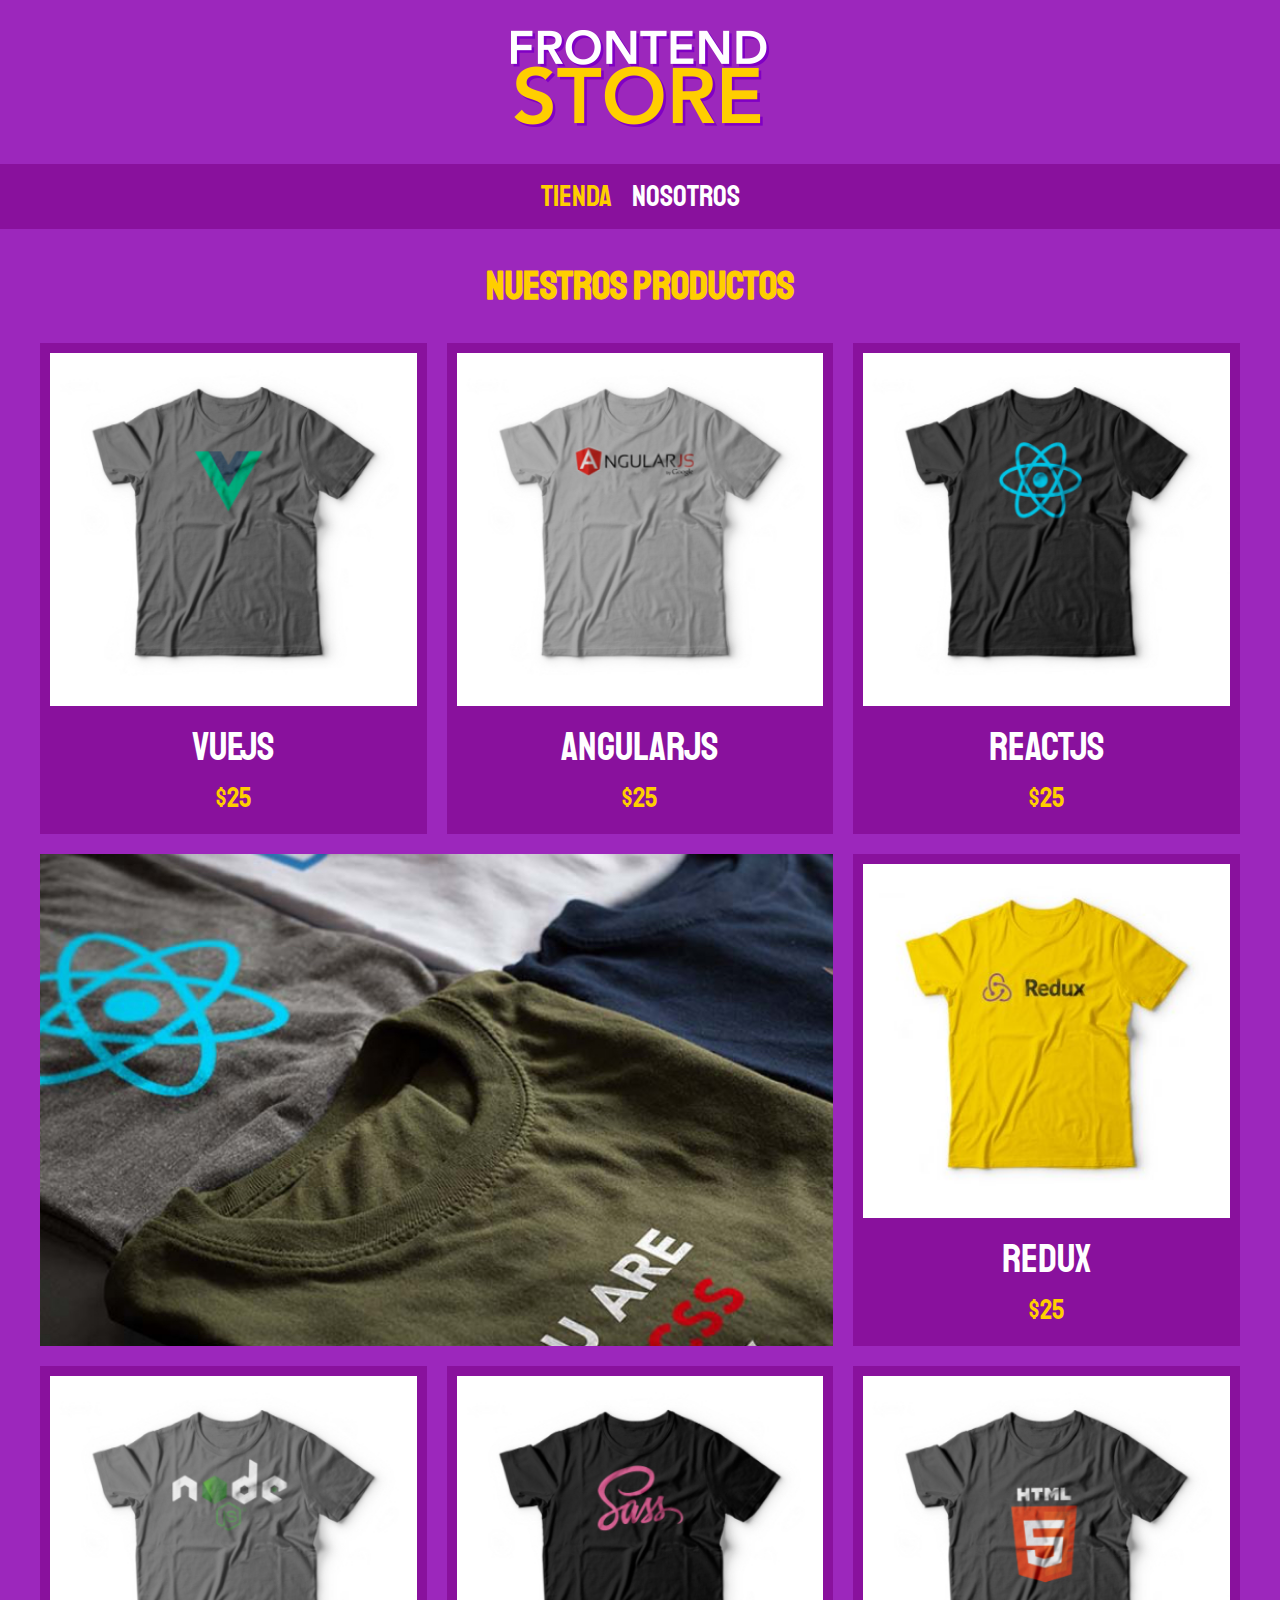
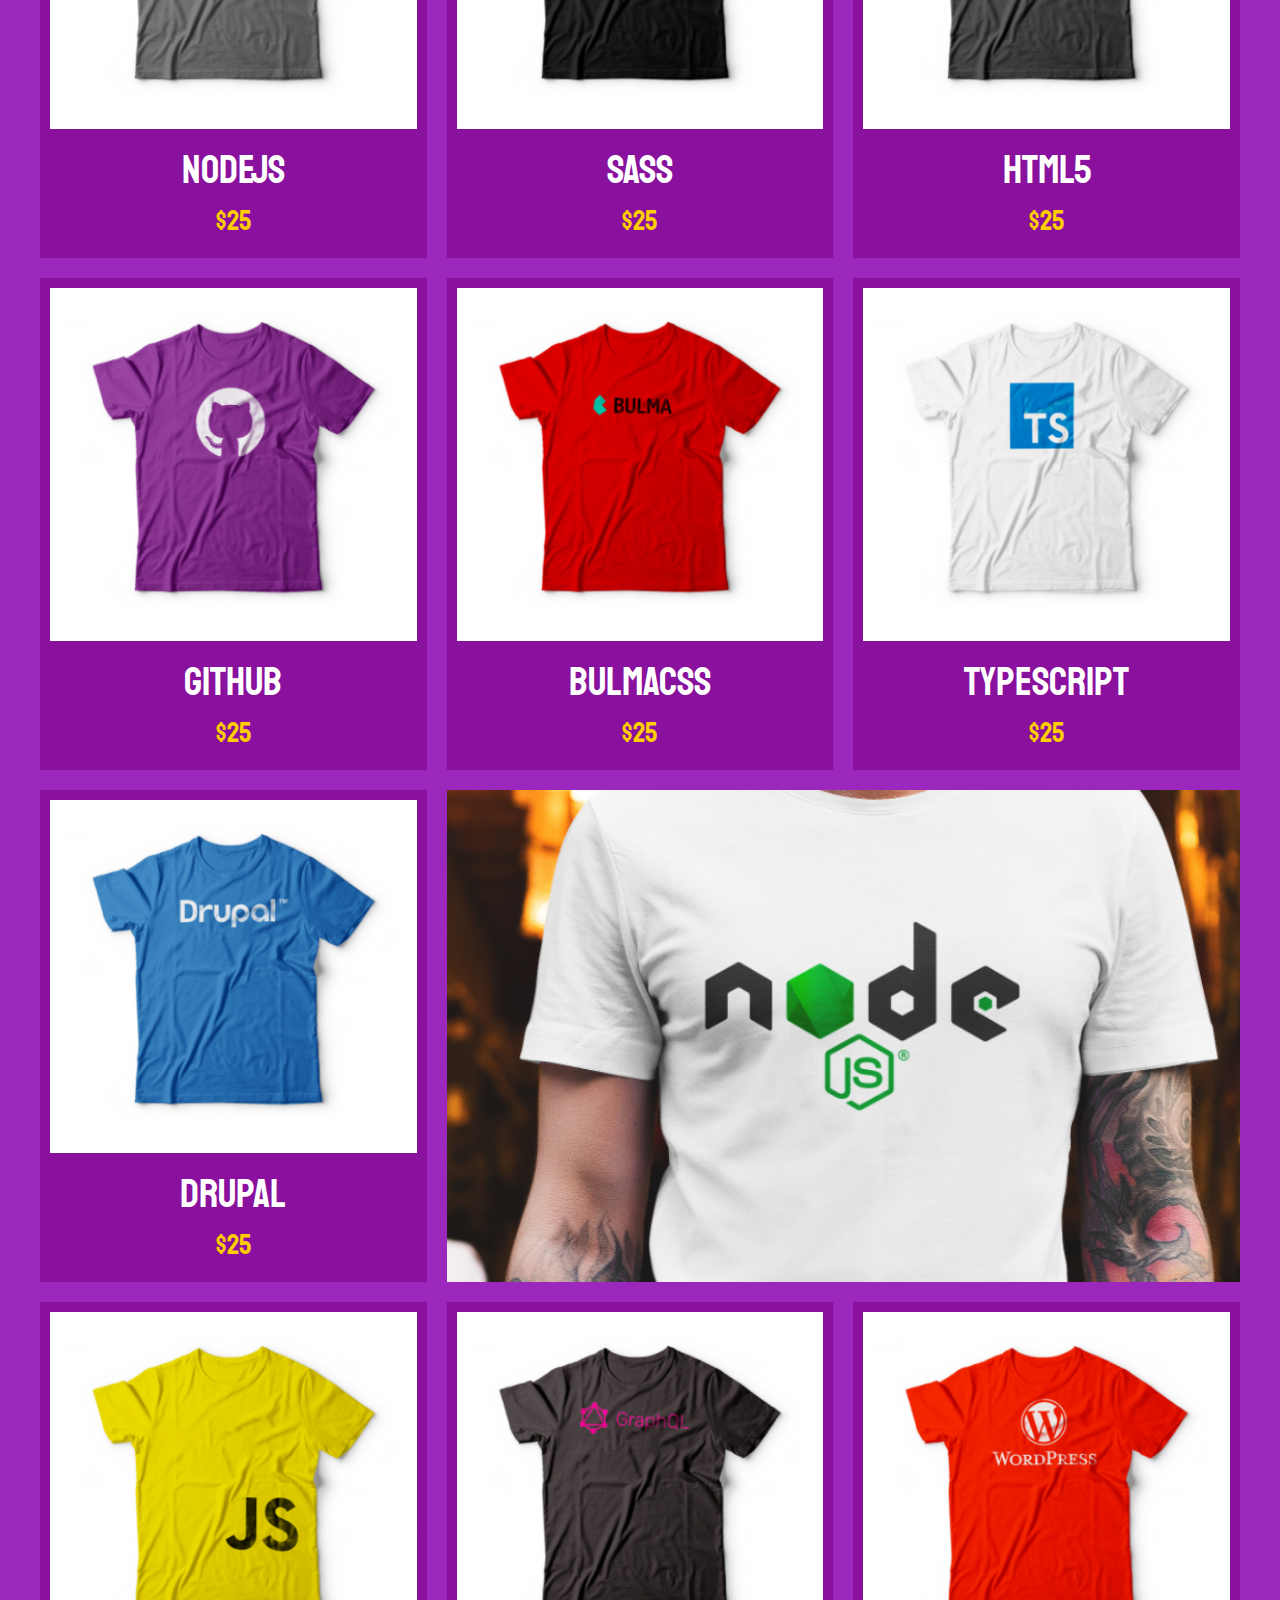
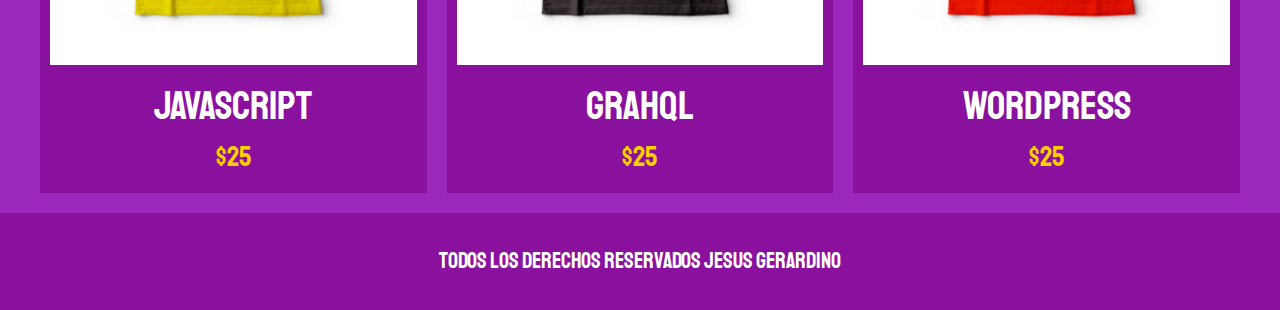
<file: index.html>
<!DOCTYPE html>
<html lang="en">
<head>
    <meta charset="UTF-8">
    <meta name="viewport" content="width=device-width, initial-scale=1.0">
    <title>Proyecto curso front end store.</title>
    <link rel="stylesheet" href="css/normalize.css">
    <link href="https://fonts.googleapis.com/css2?family=Staatliches&display=swap" rel="stylesheet">
    <link rel="stylesheet" href="css/style.css">
    

</head>
<body>
    <header class="header"> <!--bloque -->
        <a href="index.html"> 
            <img class="header__logo" src="img/logo.png" alt="logotipo"><!--elemento -->
        </a>
    </header>

    <nav class="navegacion">
        <a class="navegacion__enlace navegacion__enlace--activo" href="index.html">Tienda</a><!--modificador -->
        <a class="navegacion__enlace" href="nostros.html">Nosotros</a>
    </nav>

    <main class="contenedor"> 
        <h1>Nuestros productos</h1>
        
        <div class="grid">
            <div class="producto">
                <a href="producto.html">
                    <img class="producto__imagen" src="img/1.jpg" alt="imagen camisa">
                    <div class="producto__informacion">
                        <p class="producto__nombre">VueJS</p>
                        <p class="producto__precio">$25</p>   
                    </div>
                </a>
            </div> <!--.producto-->
            <div class="producto">
                <a href="producto.html">
                    <img class="producto__imagen" src="img/2.jpg" alt="imagen camisa">
                    <div class="producto__informacion">
                        <p class="producto__nombre">AngularJS</p>
                        <p class="producto__precio">$25</p>   
                    </div>
                </a>
            </div> <!--.producto-->
            <div class="producto">
                <a href="producto.html">
                    <img class="producto__imagen" src="img/3.jpg" alt="imagen camisa">
                    <div class="producto__informacion">
                        <p class="producto__nombre">ReactJS</p>
                        <p class="producto__precio">$25</p>   
                    </div>
                </a>
            </div> <!--.producto-->
            <div class="producto">
                <a href="producto.html">
                    <img class="producto__imagen" src="img/4.jpg" alt="imagen camisa">
                    <div class="producto__informacion">
                        <p class="producto__nombre">Redux</p>
                        <p class="producto__precio">$25</p>   
                    </div>
                </a>
            </div> <!--.producto-->
            <div class="producto">
                <a href="producto.html">
                    <img class="producto__imagen" src="img/5.jpg" alt="imagen camisa">
                    <div class="producto__informacion">
                        <p class="producto__nombre">NodeJS</p>
                        <p class="producto__precio">$25</p>   
                    </div>
                </a>
            </div> <!--.producto-->
            <div class="producto">
                <a href="producto.html">
                    <img class="producto__imagen" src="img/6.jpg" alt="imagen camisa">
                    <div class="producto__informacion">
                        <p class="producto__nombre">SASS</p>
                        <p class="producto__precio">$25</p>   
                    </div>
                </a>
            </div> <!--.producto-->
            <div class="producto">
                <a href="producto.html">
                    <img class="producto__imagen" src="img/7.jpg" alt="imagen camisa">
                    <div class="producto__informacion">
                        <p class="producto__nombre">HTML5</p>
                        <p class="producto__precio">$25</p>   
                    </div>
                </a>
            </div> <!--.producto-->
            <div class="producto">
                <a href="producto.html">
                    <img class="producto__imagen" src="img/8.jpg" alt="imagen camisa">
                    <div class="producto__informacion">
                        <p class="producto__nombre">Github</p>
                        <p class="producto__precio">$25</p>   
                    </div>
                </a>
            </div> <!--.producto-->
            <div class="producto">
                <a href="producto.html">
                    <img class="producto__imagen" src="img/9.jpg" alt="imagen camisa">
                    <div class="producto__informacion">
                        <p class="producto__nombre">BulmaCSS</p>
                        <p class="producto__precio">$25</p>   
                    </div>
                </a>
            </div> <!--.producto-->
            <div class="producto">
                <a href="producto.html">
                    <img class="producto__imagen" src="img/10.jpg" alt="imagen camisa">
                    <div class="producto__informacion">
                        <p class="producto__nombre">TypeScript</p>
                        <p class="producto__precio">$25</p>   
                    </div>
                </a>
            </div> <!--.producto-->
            <div class="producto">
                <a href="producto.html">
                    <img class="producto__imagen" src="img/11.jpg" alt="imagen camisa">
                    <div class="producto__informacion">
                        <p class="producto__nombre">Drupal</p>
                        <p class="producto__precio">$25</p>   
                    </div>
                </a>
            </div> <!--.producto-->
            <div class="producto">
                <a href="producto.html">
                    <img class="producto__imagen" src="img/12.jpg" alt="imagen camisa">
                    <div class="producto__informacion">
                        <p class="producto__nombre">JavaSCript</p>
                        <p class="producto__precio">$25</p>   
                    </div>
                </a>
            </div> <!--.producto-->
            <div class="producto">
                <a href="producto.html">
                    <img class="producto__imagen" src="img/13.jpg" alt="imagen camisa">
                    <div class="producto__informacion">
                        <p class="producto__nombre">grahQL</p>
                        <p class="producto__precio">$25</p>   
                    </div>
                </a>
            </div> <!--.producto-->
            <div class="producto">
                <a href="producto.html">
                    <img class="producto__imagen" src="img/14.jpg" alt="imagen camisa">
                    <div class="producto__informacion">
                        <p class="producto__nombre">WordPress</p>
                        <p class="producto__precio">$25</p>   
                    </div>
                </a>
            </div> <!--.producto-->

            <!--no tienen un patron, o sea, en el modelo BEM, no tiene que ser tan cuadrado, o sea puedes agregar bloque y modificiado
            en vez de tener que seguir siempre el patron e bloque elemento modificador.
            bloque= grafico
            elemento= __grafico
            modificador= --grafico -->    
            <div class="grafico grafico--camisas"></div> 
            <div class="grafico grafico--node"></div>
            


             
        </div>
    </main>
   
    <footer class="footer">
         <p class="footer__texto">Todos los derechos reservados jesus gerardino</p>
    
     </footer>
</body>
</html>
</file>
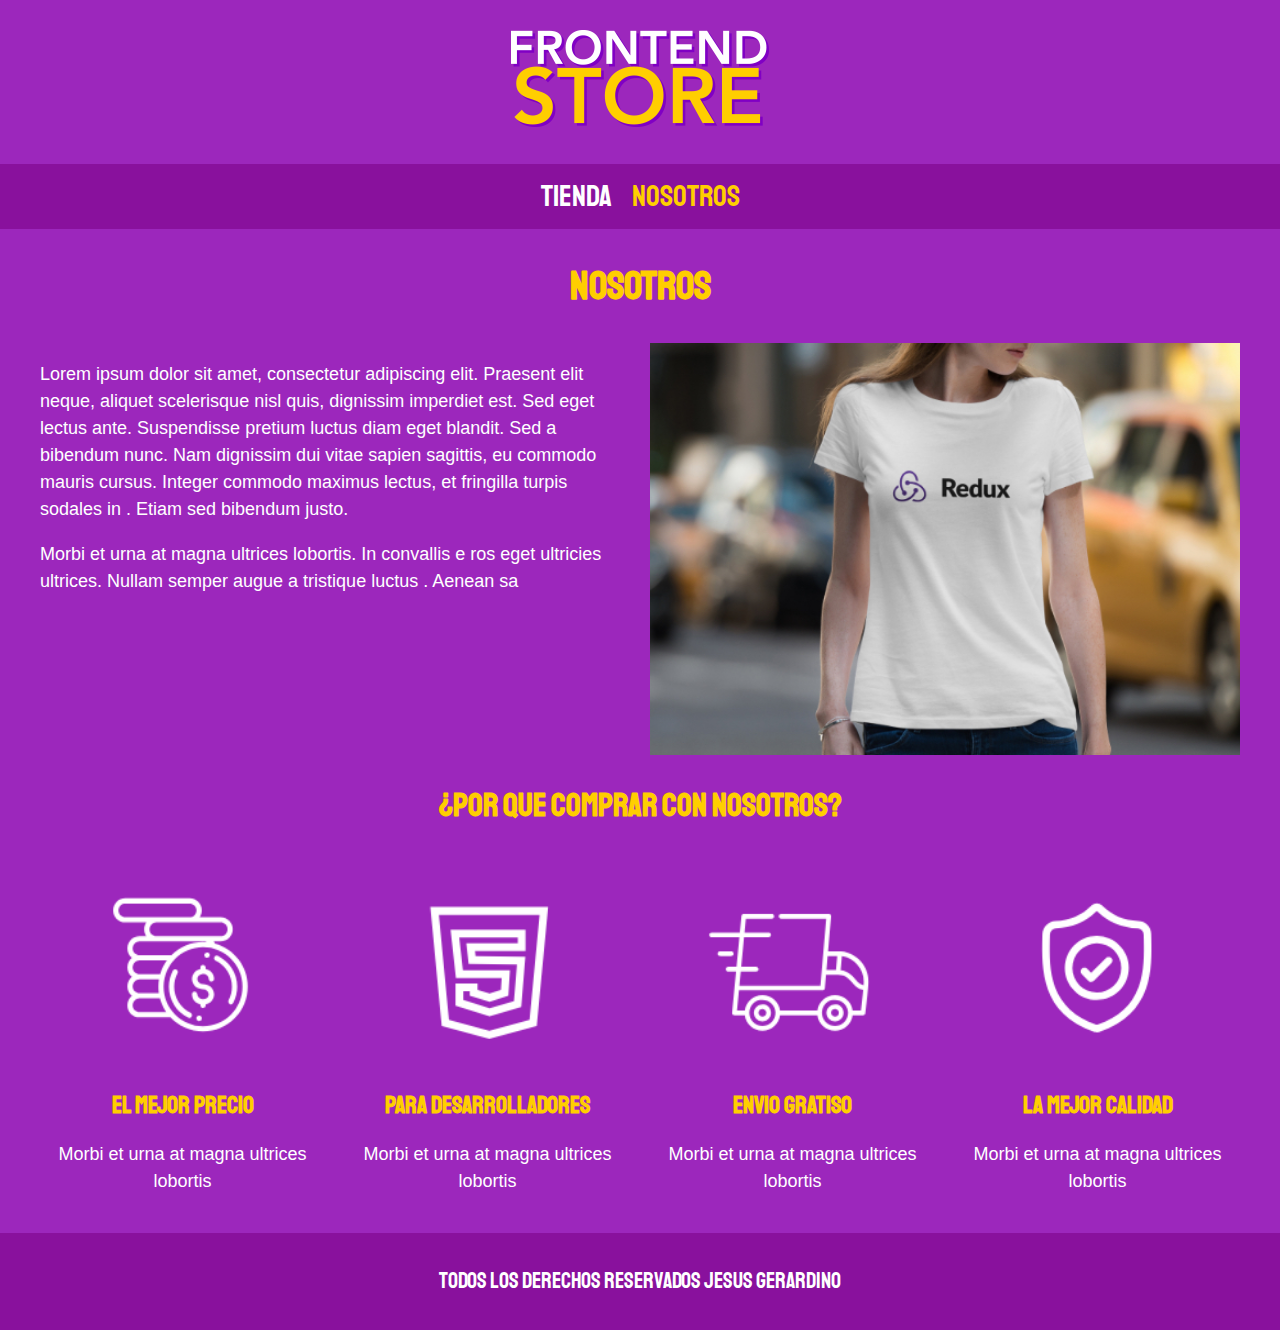
<file: nostros.html>
<!DOCTYPE html>
<html lang="en">
<head>
    <meta charset="UTF-8">
    <meta name="viewport" content="width=device-width, initial-scale=1.0">
    <title>Proyecto curso front end store.</title>
    <link rel="stylesheet" href="css/normalize.css">
    <link href="https://fonts.googleapis.com/css2?family=Staatliches&display=swap" rel="stylesheet">
    <link rel="stylesheet" href="css/style.css">
    

</head>
<body>
    <header class="header"> <!--bloque -->
        <a href="index.html"> 
            <img class="header__logo" src="img/logo.png" alt="logotipo"><!--elemento -->
        </a>
    </header>

    <nav class="navegacion">
        <a class="navegacion__enlace" href="index.html">Tienda</a><!--modificador -->
        <a class="navegacion__enlace  navegacion__enlace--activo" href="nostros.html">Nosotros</a>
    </nav>

    <main class="contenedor"> 
        <h1>Nosotros</h1>

        <div class="nosotros">
            <div class="nosotros__contenido">
                <p> Lorem ipsum dolor sit amet, consectetur adipiscing elit. Praesent elit neque, aliquet scelerisque nisl quis,
                dignissim imperdiet est. Sed eget lectus ante. Suspendisse pretium luctus diam eget blandit. Sed a bibendum nunc.
                Nam dignissim dui vitae sapien sagittis, eu commodo mauris cursus. Integer commodo maximus lectus, et fringilla turpis sodales in
                . Etiam sed bibendum justo.</p>

                <p>Morbi et urna at magna ultrices lobortis. In convallis e
                ros eget ultricies ultrices. Nullam semper augue a tristique luctus
                . Aenean sa </p>
            </div>


            <img class="nosotros__imagen" src="img/nosotros.jpg" alt="imagen nosotros">
        </div>
    </main>
   
    <section class="contenedor comprar">
         <h2 class="comprar__titulo">¿Por que comprar con nosotros?</h2>

         <div class="bloques">
            <div class="bloque">
                <img class="bloque__imagen" src="img/icono_1.png" alt="icono 1">
                <h3 class="bloque__titulo">El mejor precio</h3>
                <p>Morbi et urna at magna ultrices lobortis</p>
            </div><!--este es un bloque-->
            
            <div class="bloque">
                <img class="bloque__imagen" src="img/icono_2.png" alt="icono 1">
                <h3 class="bloque__titulo">Para desarrolladores</h3>
                <p>Morbi et urna at magna ultrices lobortis</p>
            </div><!--este es un bloque-->

            <div class="bloque">
                <img class="bloque__imagen" src="img/icono_3.png" alt="icono 1">
                <h3 class="bloque__titulo">envio gratiso</h3>
                <p>Morbi et urna at magna ultrices lobortis</p>
            </div><!--este es un bloque-->

            <div class="bloque">
                <img class="bloque__imagen" src="img/icono_4.png" alt="icono 1">
                <h3 class="bloque__titulo">La mejor calidad</h3>
                <p>Morbi et urna at magna ultrices lobortis</p>
            </div><!--este es un bloque-->
         </div><!--este es un bloques-->
            

    </section>

    <footer class="footer">
         <p class="footer__texto">Todos los derechos reservados jesus gerardino</p>
    
     </footer>
</body>
</html>
</file>
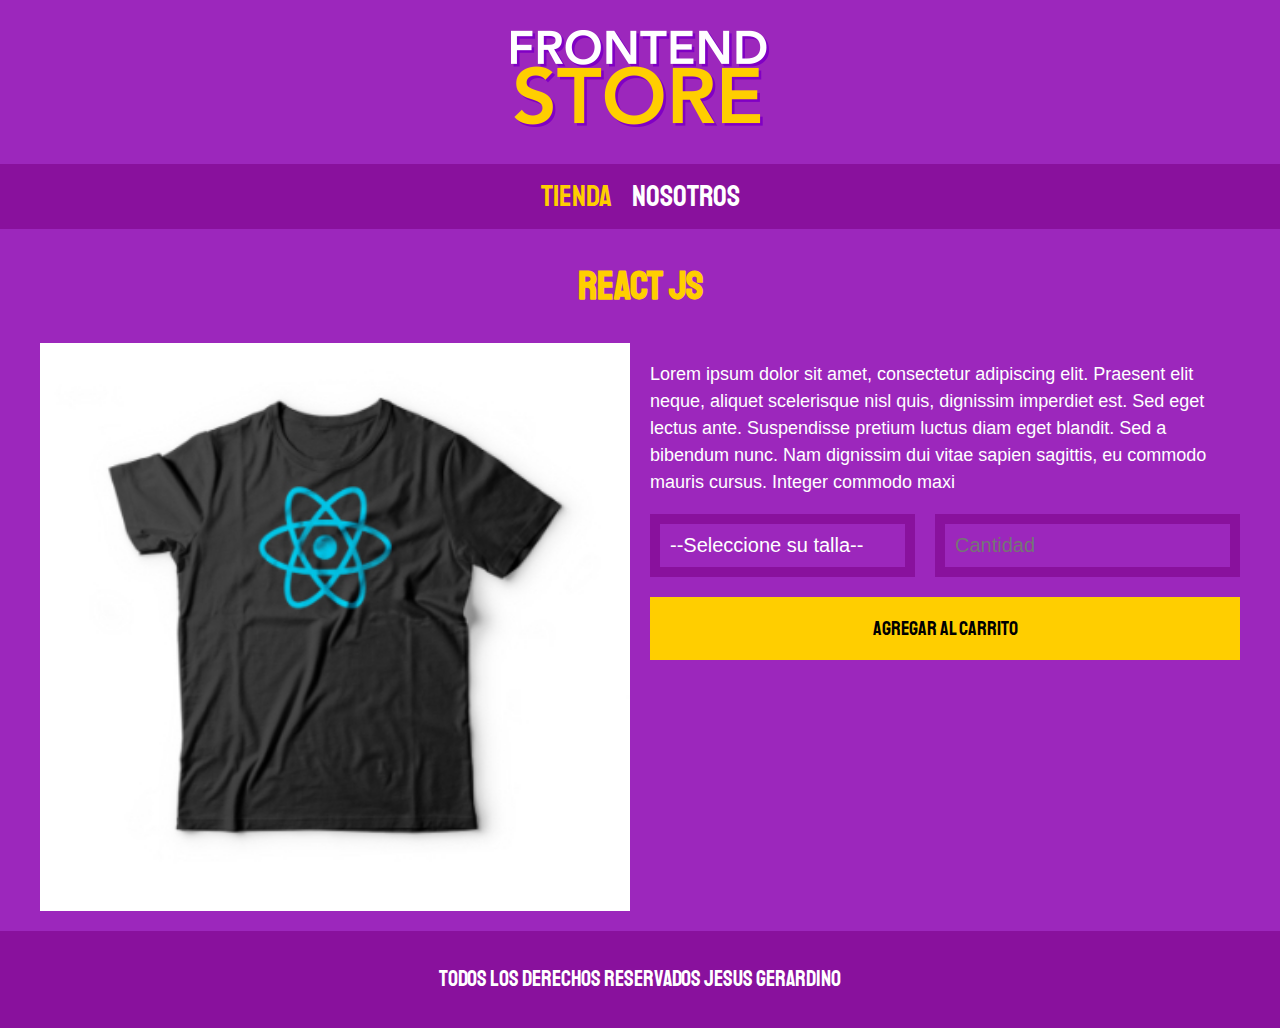
<file: producto.html>
<!DOCTYPE html>
<html lang="en">
<head>
    <meta charset="UTF-8">
    <meta name="viewport" content="width=device-width, initial-scale=1.0">
    <title>Proyecto curso front end store.</title>
    <link rel="stylesheet" href="css/normalize.css">
    <link href="https://fonts.googleapis.com/css2?family=Staatliches&display=swap" rel="stylesheet">
    <link rel="stylesheet" href="css/style.css">
    

</head>
<body>
    <header class="header"> <!--bloque -->
        <a href="index.html"> 
            <img class="header__logo" src="img/logo.png" alt="logotipo"><!--elemento -->
        </a>
    </header>

    <nav class="navegacion">
        <a class="navegacion__enlace navegacion__enlace--activo" href="index.html">Tienda</a><!--modificador -->
        <a class="navegacion__enlace" href="nostros.html">Nosotros</a>
    </nav>

    <main class="contenedor"> 
        <h1>React JS</h1>
        <div class="camisa">
            <img class="camisa__imagen" src="img/3.jpg" alt="imagen del producto">

            <div class="camisa__contenido">
                <p>Lorem ipsum dolor sit amet, consectetur adipiscing elit. Praesent elit neque, 
                aliquet scelerisque nisl quis, dignissim imperdiet est. Sed eget lectus ante. 
                Suspendisse pretium luctus diam eget blandit. Sed a bibendum nunc.
                Nam dignissim dui vitae sapien sagittis, eu commodo mauris cursus. Integer commodo maxi</p>

                <form class="formulario">
                    <select class="formulario__campo">
                        <option disabled selected>--Seleccione su talla--</option>
                        <option>Chica</option>
                        <option>Mediana</option>
                        <option>Grande</option>
                    </select>
                    <input  class="formulario__campo" type="number" placeholder="Cantidad" min="1">
                    <input class="formulario__submit" type="submit" value="Agregar al carrito">
                </form> 
            </div>
        </div>
    </main>
   
    <footer class="footer">
         <p class="footer__texto">Todos los derechos reservados jesus gerardino</p>
    
     </footer>
</body>
</html>
</file>
<file: css/style.css>
:root{  /*se usa para reutilizar valores*/
    --primario: #9C27BC;
    --primarioOscuro: #89119d;
    --secundario: #FFCE00;
    --secundarioOscuro: rgb(233,287,2);
    --blanco: #fff;
    --negro: #000;


    --fuentePrincipal: "Staatliches", sans-serif;

}


html {
    box-sizing: border-box;
    font-size: 62.5%;
  }

  *, *:before, *:after {
    box-sizing: inherit;
  }

/* globales */

body {
    background-color: var(--primario);
    font-size: 1.6rem;
    line-height: 1.5;

}

p {
    font-size: 1.8rem;
    color: var(--blanco);
    font-family: Arial, Helvetica, sans-serif
}

a {
    text-decoration: none;
}

img { 
    max-width: 100%;
    width: 100%;/* modifica el ancho, y toma todo el espacio, para que sean mas responsives.*/
}

.contenedor{
    max-width: 120rem;
    margin: 0 auto; 
}

h1, h2, h3{
    text-align: center;
    color: var(--secundario);
    font-family: var(--fuentePrincipal);
}

h1{
    font-size: 4rem;
}

h2{
    font-size: 3.2rem;
}

h3{
    font-size: 2.4rem;
}

/*header*/

/*use BEM AQUI*/

.header{ /*BLOQUE*/
    display: flex;
    justify-content: center;

}

/*use BEM AQUI*/

.header__logo{ /* bloque*/
    margin: 3rem 0;

}

/*footer*/
.footer{
    background-color: var(--primarioOscuro);
    padding: 1rem 0;
    margin-top: 2rem;
}

.footer__texto{
    text-align: center;
    font-family: var(--fuentePrincipal);
    font-size: 2.2rem;
}

/*navegacion*/

.navegacion { 
    background-color: var(--primarioOscuro);
    padding: 1rem 0;
    display: flex;
    justify-content: center;
    gap: 2rem; /*es un nuevo comando que se usa en el flex para separar los elementos ya lo aceptan todos los navegadoes al 95% */
}

/*use BEM AQUI*/
.navegacion__enlace{ /* ELEMENTO*/
    font-family: var(--fuentePrincipal);
    color: var(--blanco);
    font-size: 3rem;    
}

/*use BEM AQUI*/

.navegacion__enlace--activo, /*modificador*/ 
.navegacion__enlace:hover { /* ELEMENTO*/
    color: var(--secundario);
}


/*grid codigo general para hacerte una pagina principal de ventas*/

.grid {
    display: grid;
    grid-template-columns: repeat(2, 1fr);  
    gap: 2rem; /*sirve para dar separacion abajo y arriba, es la version abreviada de row gap y colum gap*/

}   

@media (min-width: 768px) {

         .grid{
            grid-template-columns: repeat(3, 1fr);
         }
}


/*productos*/

.producto{
    background-color: var(--primarioOscuro);
    padding: 1rem;
}

.producto__nombre{
    font-size: 4rem; /*como esta metido en el div producto, modifica a todos*/
}

.producto__precio {
    font-size: 2.8rem;
    color: var(--secundario);
}

.producto__nombre, 
.producto__precio {
    font-family: var(--fuentePrincipal);
    margin: 1rem 0;
    text-align: center;
    line-height: 1.2;
}

/*graficos*/

.grafico {
    min-height: 30rem; /*altura minima*/
    background-repeat: no-repeat;
    background-size: cover;
    grid-column: 1 / 3; /*horizontal como aplican las mismas reglas se pone en el principal para que afecte a los 2 */


}

.grafico--camisas {
    grid-row: 2 / 3; /*vertical*/
    background-image: url(../img/grafico1.jpg);

}

.grafico--node{
    background-image: url(../img/grafico2.jpg);
    grid-row: 8 / 9;
}

@media (min-width: 768px) {
    .grafico--node {
        grid-row: 5 / 6;
        grid-column:  2 / 4;
       }
     
}

/*nosotros*/

.nosotros{
    display: grid;
    grid-template-rows: repeat(2, auto);
}

@media (min-width:768px) {
    .nosotros {
        grid-template-columns: repeat(2, 1fr);
        column-gap: 2rem;
    }
}

.nosotros__imagen{
    grid-row: 1 / 2;
}

@media (min-width: 768px) {
    .nosotros__imagen{
        grid-column: 2 / 3;
    }
        
}

/*bloques*/

.bloques{
    display: grid;  
    grid-template-columns: repeat(2, 1fr);
    gap: 2rem;

}

@media (min-width: 768px) {
    .bloques{
        grid-template-columns: repeat(4, 1fr);
    }     
}

.bloque{
    text-align: center;


}


.bloque__titulo{
    margin: 0;  

}

/*pagina del producto*/

@media (min-width: 768px) {
    .camisa{
        display: grid;
        grid-template-columns: repeat(2, 1fr);
        column-gap: 2rem;
    }
     
}



/*formulario*/

.formulario{
    display: grid;
    grid-template-columns: repeat(2, 1fr);
    gap: 2rem;

}

.formulario__campo { 

    /*esta la forma mas larga de hacerla, pero en el siguiente codigo esta la mas facil
    border-color: var(--primarioOscuro);
    border-width: 1rem;
    border-style: solid;*/

    /*toma los valores de la siguiente manera, 1 ancho, 
    2 luego el tipo de borde (solid) y el
    3 el color entonces puedes copiar el var()*/

    /*esta es la nueva forma mas facil*/
    border: 1rem solid var(--primarioOscuro);
    background-color: transparent;
    color: var(--blanco);
    font-size: 2rem;
    font-family: Arial, Helvetica, sans-serif;
    padding: 1rem;
    appearance: none;


}

.formulario__submit {
    background-color: var(--secundario);
    border: none;
    font-size: 2rem;
    font-family: var(--fuentePrincipal);
    padding: 2rem;
    transition: background-color .3s ease;
    grid-column: 1 / 3;

}

.formulario__submit:hover{
    cursor: pointer;
    background-color: var(--secundarioOscuro);
}
</file>
